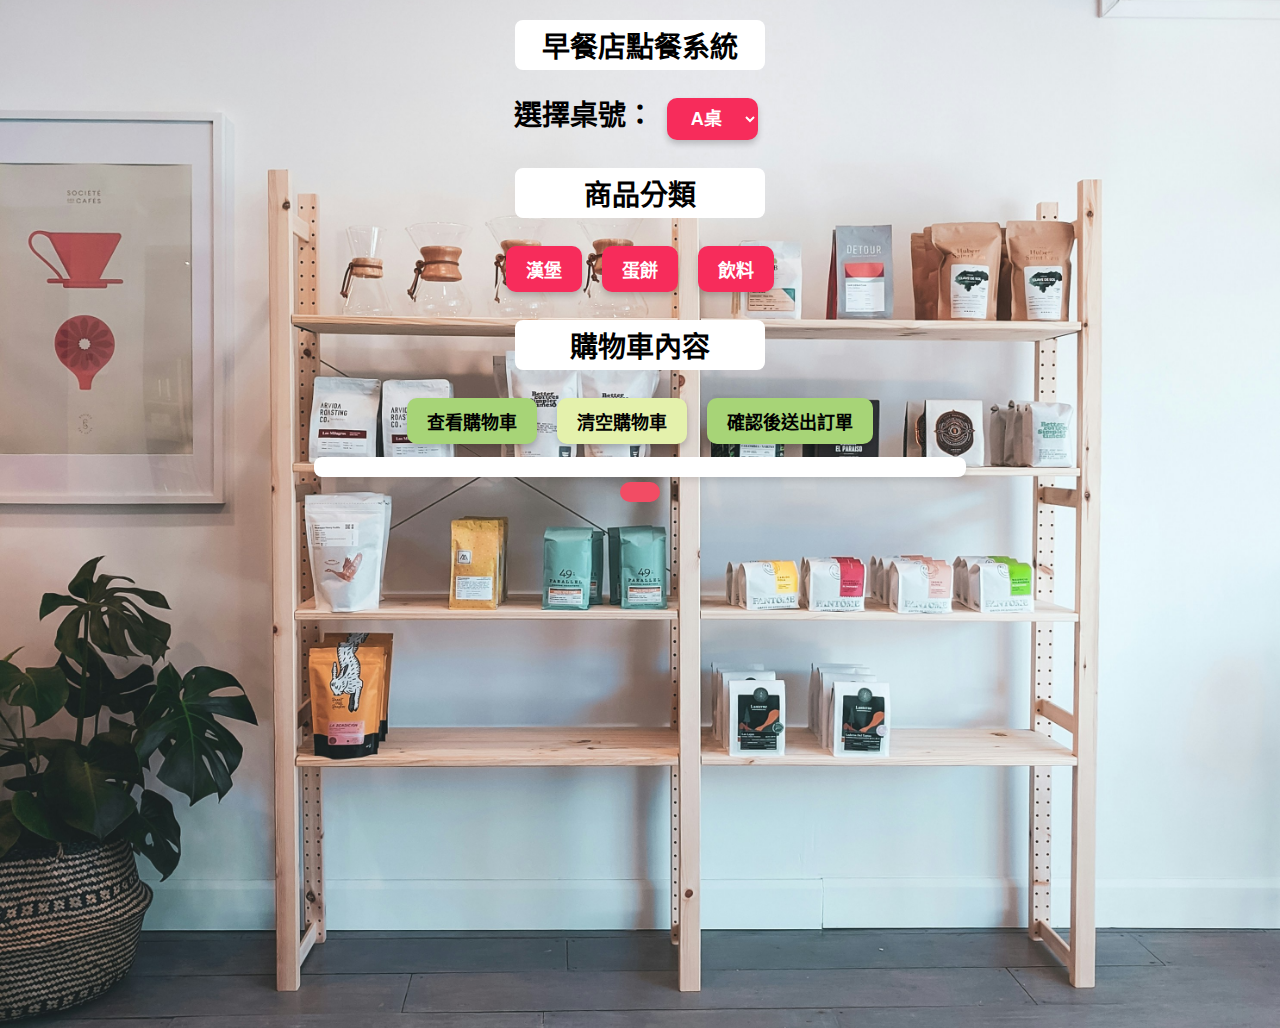
<file: index.html>
<!DOCTYPE html>
<html lang="zh-TW">
<head>
  <meta charset="UTF-8">
  <meta name="viewport" content="width=device-width, initial-scale=1.0">
  <title>早餐店點餐系統</title>
  <style>
        /* 🔹 整體樣式 */
    body {
      background-image: url("/static/background1.jpg"); /* 使用根目錄方式存取 */
      background-size: cover; /* 讓背景填滿整個畫面 */
      background-position: center; /* 讓圖片保持在畫面中央 */
      background-repeat: no-repeat; /* 避免圖片重複 */
      text-align: center;
      height: 100vh; /* 讓背景至少滿版 */
      font-family: Arial, sans-serif; /* 設定字體 */
      padding-bottom: 100px;
    }

    .whitebackground{
      display: flex;               /* ✅ 改成 flex 來置中內容 */
      align-items: center;         /* 垂直置中 */
      justify-content: center;     /* 水平置中 */
      width: 250px;
      height: 50px;
      margin: 20px auto 20px; /*上方 右方 下方 左方*/
      border-radius: 8px;
      font-size: 28px;
      font-weight: bolder;
      background-color: white;
        
    }
    .btn {
      background-color: #F72C5B;
      color: white;
      font-size: 18px;
      font-weight: bold;
      padding: 10px 20px;
      margin: 8px;
      border: none;
      border-radius: 10px;
      cursor: pointer;
      box-shadow: 0 4px 6px rgba(0, 0, 0, 0.2);
      transition: background-color 0.2s ease, transform 0.1s ease;
    }

    .btn:hover {
      background-color: #FF748B;
      transform: scale(1.05);
    }

    .btn:active {
      transform: scale(0.97);
    }

    /* 🔹 分類按鈕（漢堡、蛋餅、飲料）可以用不同色 */
    .btn-category {
      background-color: #F72C5B;
    }

    .btn-category:hover {
      background-color: #FF748B;
    }

    /* 🔸 特殊功能色（查看、清空、送出）也可以區分 */
    .btn-clear {
      background-color: #E4F1AC;
      color:black;
    }

    .btn-clear:hover {
      background-color: #9faf58;
      color:black;
    }

    .btn-confirm {
      background-color: #A7D477;
      color:black;
    }

    .btn-confirm:hover {
      background-color: #65893f;
      color:black;
    }

    /* 🔹 商品區域 */
    .category {
        margin-top: 20px;
    }

    /* 🔹 單個商品排版 */
    .item {
        display: flex;
        justify-content: center;
        align-items: center;
        background: white;
        padding: 10px;
        margin: 5px auto;
        width: 50%;
        border-radius: 8px;
        box-shadow: 0px 4px 6px rgba(0, 0, 0, 0.1);
    }

    /* 🔹 商品名稱 */
    .item span {
        flex: 1;
        font-size: 18px;
    }

    /* 🔹 `+` `-` 按鈕 */
    button.plus, button.minus {
        background-color: #FF748B;
        color: white;
        border: none;
        padding: 5px 10px;
        margin: 5px;
        border-radius: 5px;
        cursor: pointer;
        font-size: 16px;
    }

    button.minus {
        background-color: #FF748B;
    }

    button.plus:hover {
        background-color: #91172b;
    }

    button.minus:hover {
        background-color: #91172b;
    }

    /* 🔹 購物車區域 */
    #cart {
        
        padding: 10px;
        background: white;
        border-radius: 8px;
        width: 50%;
        margin: 5px auto;
        box-shadow: 0px 4px 6px rgba(0, 0, 0, 0.1);
    }

    #total {
      margin: 0 auto;
      margin-bottom: 50px; /* ✅ 距離底部 */
      padding: 10px 20px;
      border-radius: 10px;
      width: fit-content;
      background-color: #f24c64;
      font-weight: bold;
      font-size: 22px;
      color: black;
        
    }
  
  </style>
  
</head>
<body>
  <h1 class="whitebackground">早餐店點餐系統</h1>

  <!-- 🔹 桌號選擇 -->
  <label for="tableSelect" style="font-size: 28px; font-weight: bolder;">選擇桌號：</label>
  <select id="tableSelect" class="btn">
    <option value="A">A桌</option>
    <option value="B">B桌</option>
    <option value="C">C桌</option>
    <option value="D">D桌</option>
    <option value="E">E桌</option>
    <option value="F">F桌</option>
  </select>

  <h2 class="whitebackground">商品分類</h2>
    <button class="btn btn-category" onclick="showCategory('burger')">漢堡</button>
    <button class="btn btn-category" onclick="showCategory('pancake')">蛋餅</button>
    <button class="btn btn-category" onclick="showCategory('drink')">飲料</button>

  <!-- 🔹 商品類別，預設不顯示 -->
  <div id="burger" class="category" style="display: none;">
    <div class="item">
      <span>豬排蛋漢堡 45元</span>
      <button class="plus" onclick="updateQuantity(1, 1)">+</button>
      <span id="qty-1">0</span>
      <button class="minus" onclick="updateQuantity(1, -1)">-</button>
      
    </div>

    <div class="item">
      <span>雞排蛋漢堡 60元</span>
      <button class="plus" onclick="updateQuantity(2, 1)">+</button>
      <span id="qty-2">0</span>
      <button class="minus" onclick="updateQuantity(2, -1)">-</button>
      
    </div>

    <div class="item">
      <span>酥炸魚排漢堡 50元</span>
      <button class="plus" onclick="updateQuantity(3, 1)">+</button>
      <span id="qty-3">0</span>
      <button class="minus" onclick="updateQuantity(3, -1)">-</button>
      
    </div>


    <div style="margin-top: 10px;">
      <button class="btn" onclick="submitCart()">送出</button>
    </div>

  </div>

  <div id="pancake" class="category" style="display: none;">
    <div class="item">
      <span>起司蛋餅 40元</span>
      <button class="plus" onclick="updateQuantity(4, 1)">+</button>
      <span id="qty-4">0</span>
      <button class="minus" onclick="updateQuantity(4, -1)">-</button>
      
    </div>
  
    <div class="item">
      <span>九層塔蛋餅 35元</span>
      <button class="plus" onclick="updateQuantity(5, 1)">+</button>
      <span id="qty-5">0</span>
      <button class="minus" onclick="updateQuantity(5, -1)">-</button>
      
    </div>
  
    <div class="item">
      <span>培根蛋餅 40元</span>
      <button class="plus" onclick="updateQuantity(6, 1)">+</button>
      <span id="qty-6">0</span>
      <button class="minus" onclick="updateQuantity(6, -1)">-</button>
      
    </div>

    <div style="margin-top: 10px;">
      <button class="btn" onclick="submitCart()">送出</button>
    </div>

  </div>

  <div id="drink" class="category" style="display: none;">
    <div class="item">
      <span>阿薩姆紅茶 30元</span>
      <button class="plus" onclick="updateQuantity(7, 1)">+</button>
      <span id="qty-7">0</span>
      <button class="minus" onclick="updateQuantity(7, -1)">-</button>
      
    </div>
  
    <div class="item">
      <span>茉香綠茶 30元</span>
      <button class="plus" onclick="updateQuantity(8, 1)">+</button>
      <span id="qty-8">0</span>
      <button class="minus" onclick="updateQuantity(8, -1)">-</button>
      
    </div>

    <div class="item">
      <span>高山青茶 30元</span>
      <button class="plus" onclick="updateQuantity(9, 1)">+</button>
      <span id="qty-9">0</span>
      <button class="minus" onclick="updateQuantity(9, -1)">-</button>
      
    </div>

    <div style="margin-top: 10px;">
      <button class="btn" onclick="submitCart()">送出</button>
    </div>

  </div>




  <h2 class="whitebackground">購物車內容</h2>
  <button class="btn btn-confirm" onclick="loadCart()">查看購物車</button>
  <button class="btn btn-clear" onclick="clearCart()">清空購物車</button>
  <button class="btn btn-confirm" onclick="submitOrder()">確認後送出訂單</button>

  <div id="cart"></div>
  <div id="total"></div>

  <script src="/static/script.js"></script>
</body>
</html>
</file>
